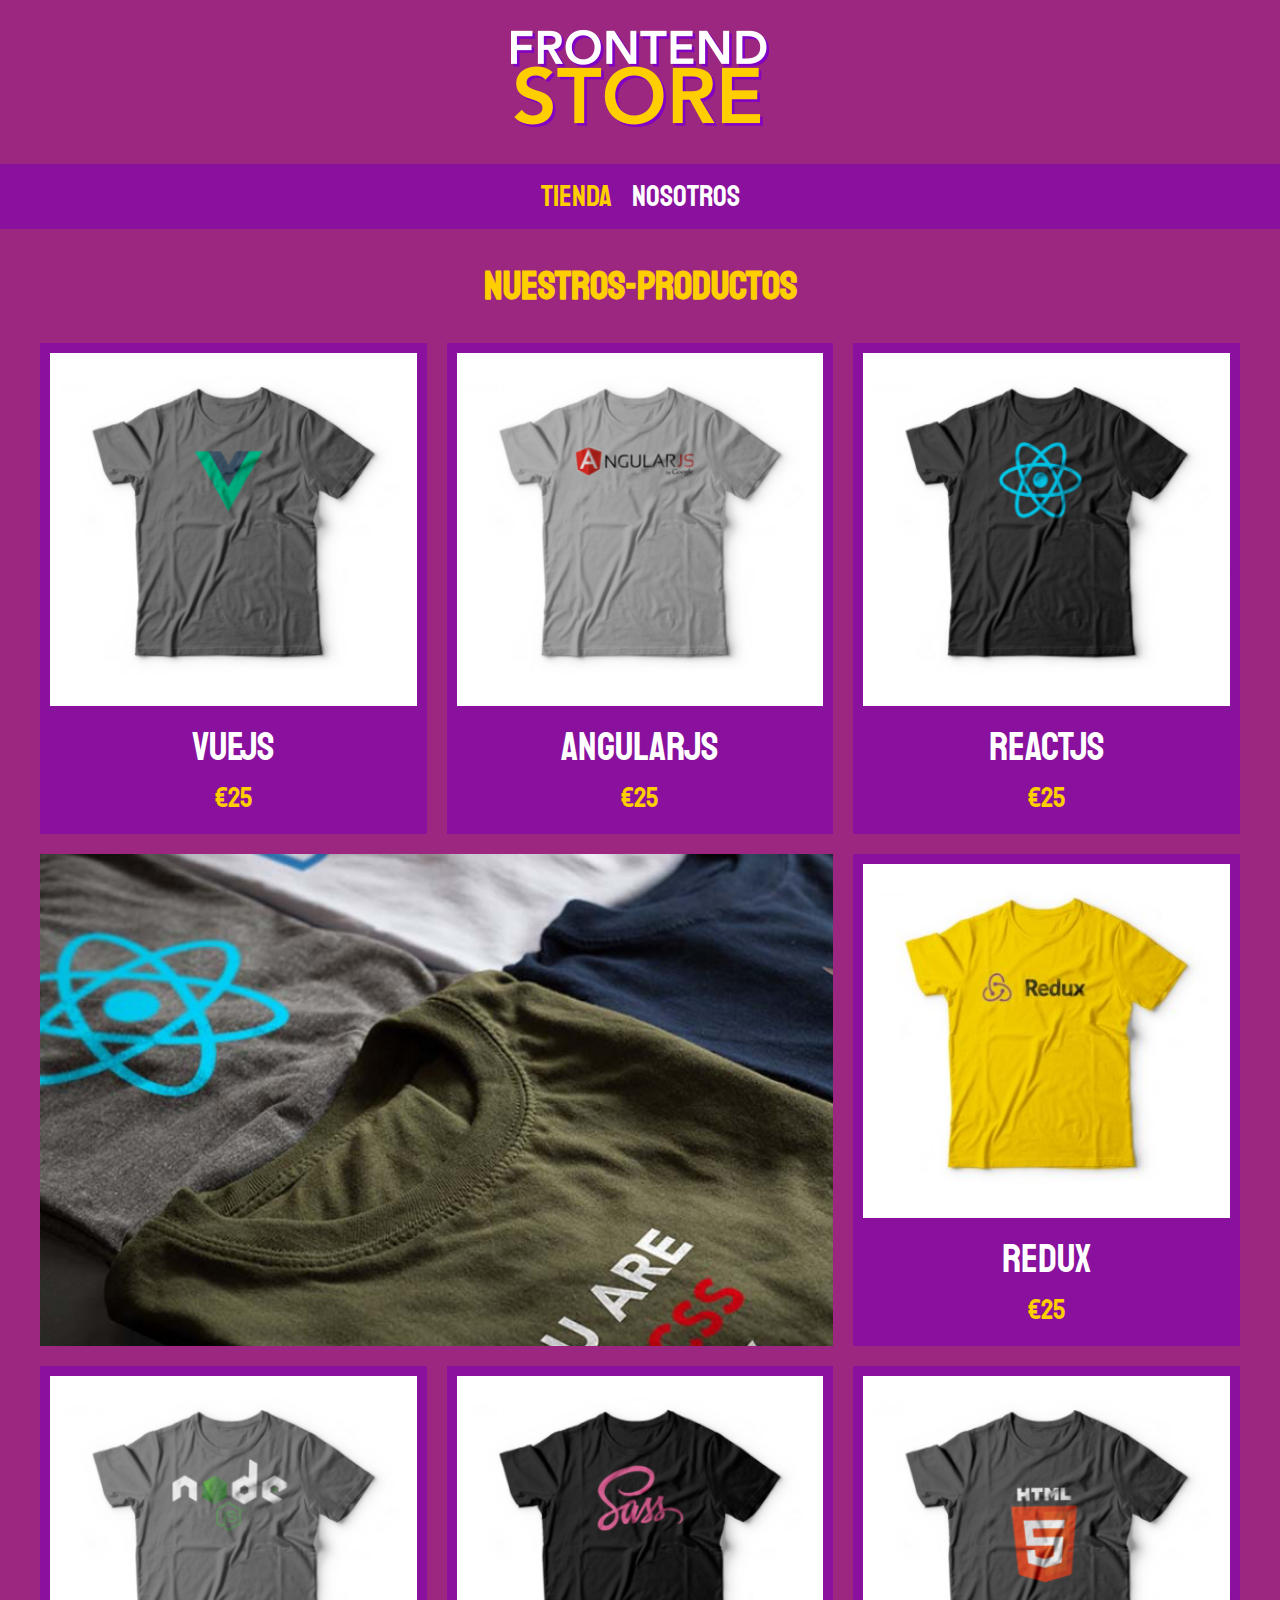
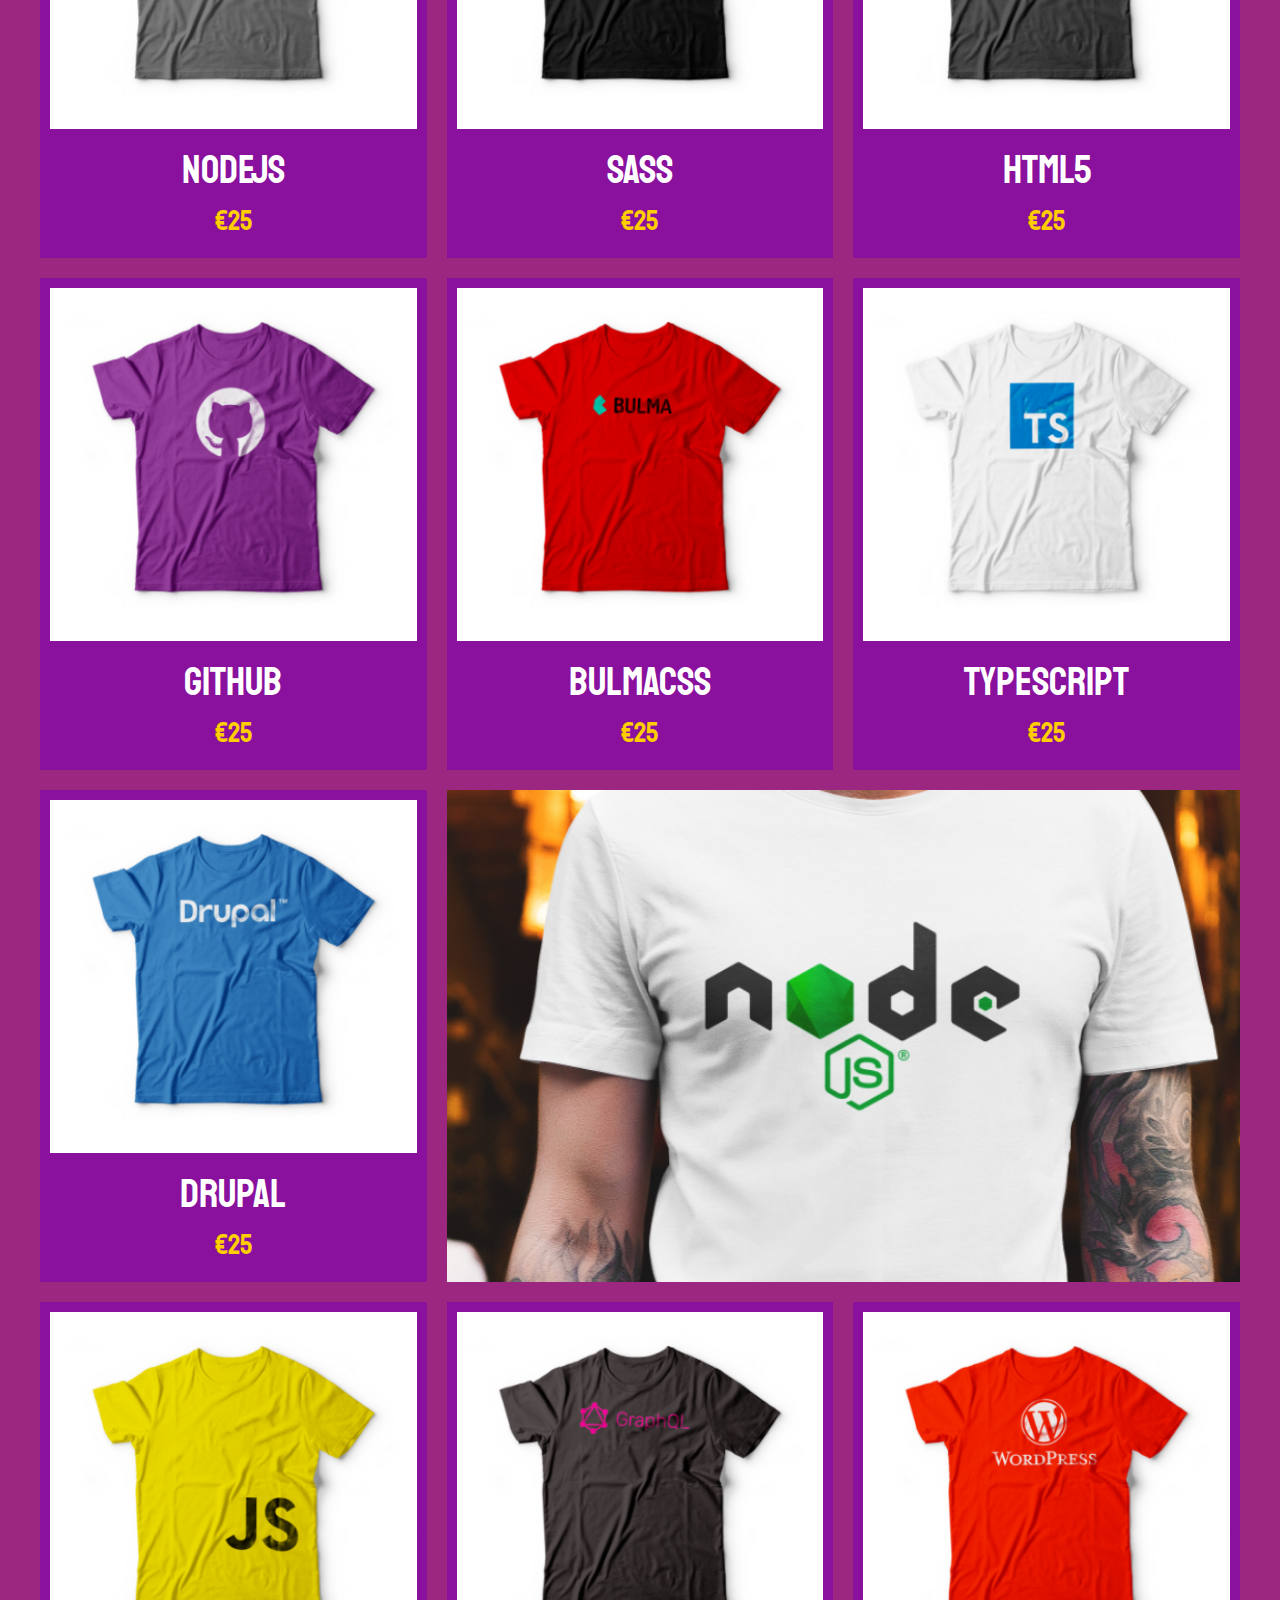
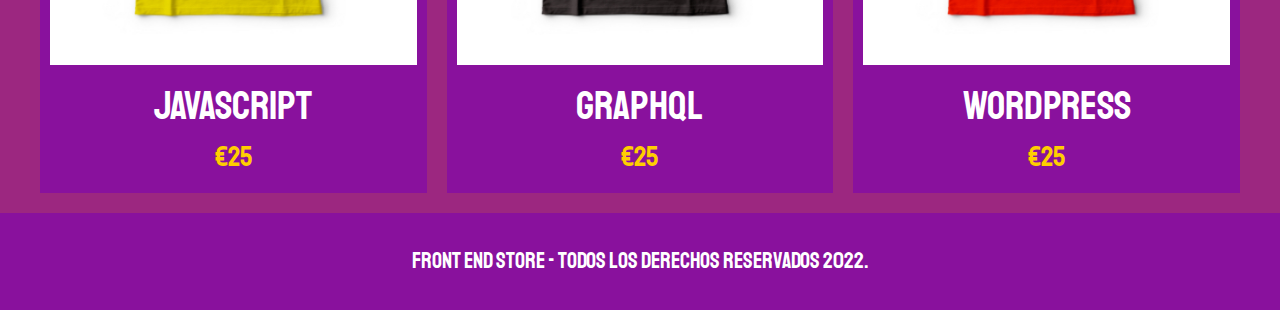
<file: FrontEndStore_inicio/index.html>
<!DOCTYPE html>
<html lang="en">
<head>
    <meta charset="UTF-8">
    <meta name="viewport" content="width=device-width, initial-scale=1.0">
    <title>FrontEnd Store</title>
    <link rel="stylesheet" href="css/normalize.css">
    <link rel="preconnect" href="https://fonts.gstatic.com">
    <link href="https://fonts.googleapis.com/css2?family=Staatliches&display=swap" rel="stylesheet"> 

    <link rel="stylesheet" href="css/style.css">

</head>

<body>                       <!--Aquí va el código de nuestra aplicación--> 

    <header class="header">
            <a href="index.html">  <!-- el LOGOTIPO siempre debe llevarnos a la PAGINA PRINCIPAL -->
                
                    <img class="header__logo" src="img/logo.png" alt="Aquí va Logotipo">  
                     <!-- Los ficheros PNG son una trasnspariencia
                     Si no existe el Logotipo, en su lugar se escribirá el contenido de alt-->                 
            </a>
    </header>

    <nav class="navegacion">   
             <!--Navegación con 2 elementos--><!-- plugin emet me permite añadir varios enlaces apicando a*2-->

        <a class="navegacion__enlace navegacion__enlace--activo" href="index.html">Tienda</a>
             <!--navegacion__enlace--activo ES UN MODIFICADOR Página en la que nos encontramos encendida-->
                                 
        <a class="navegacion__enlace" href="nosotros.html">Nosotros</a>

    </nav>
            <!--HEADER y NAV SON BLOQUES INDEPENDIENTES tienen elementos y modificadores y se puede utilizar Metodología BEM-->

    <main class="contenedor">
        <h1>Nuestros-Productos</h1>


        <div class="grid">

            <div class="producto">    <!--este es el BLOQUE-->
                <a href="producto.html">
                    <img class="producto__imagen" src="img/1.jpg" alt="imagen camisa">
                    <div class="producto__informacion">
                        <p class="producto__nombre">VueJS</p>
                        <p class="producto__precio">€25</p>
                    </div>
                </a>  

            </div>  <!--Fin de la clase producto-->
            <div class="producto">    <!--este es el BLOQUE-->
                <a href="producto.html">
                    <img class="producto__imagen" src="img/2.jpg" alt="imagen camisa">
                    <div class="producto__informacion">
                        <p class="producto__nombre">AngularJS</p>
                        <p class="producto__precio">€25</p>
                    </div>
                </a>   
            </div>  <!--Fin de la clase producto-->

            <div class="producto">    <!--este es el BLOQUE-->
                <a href="producto.html">
                    <img class="producto__imagen" src="img/3.jpg" alt="imagen camisa">
                    <div class="producto__informacion">
                        <p class="producto__nombre">ReactJS</p>
                        <p class="producto__precio">€25</p>
                    </div>
                </a>   
            </div>  <!--Fin de la clase producto-->

            <div class="producto">    <!--este es el BLOQUE-->
                <a href="producto.html">
                    <img class="producto__imagen" src="img/4.jpg" alt="imagen camisa">
                    <div class="producto__informacion">
                        <p class="producto__nombre">Redux</p>
                        <p class="producto__precio">€25</p>
                    </div>
                </a>   
            </div>  <!--Fin de la clase producto-->

            <div class="producto">    <!--este es el BLOQUE-->
                <a href="producto.html">
                    <img class="producto__imagen" src="img/5.jpg" alt="imagen camisa">
                    <div class="producto__informacion">
                        <p class="producto__nombre">NodeJS</p>
                        <p class="producto__precio">€25</p>
                    </div>
                </a>   
            </div>  <!--Fin de la clase producto-->
            <div class="producto">    <!--este es el BLOQUE-->
                <a href="producto.html">
                    <img class="producto__imagen" src="img/6.jpg" alt="imagen camisa">
                    <div class="producto__informacion">
                        <p class="producto__nombre">SASS</p>
                        <p class="producto__precio">€25</p>
                    </div>
                </a>   
            </div>  <!--Fin de la clase producto-->

            <div class="producto">    <!--este es el BLOQUE-->
                <a href="producto.html">
                    <img class="producto__imagen" src="img/7.jpg" alt="imagen camisa">
                    <div class="producto__informacion">
                        <p class="producto__nombre">HTML5</p>
                        <p class="producto__precio">€25</p>
                    </div>
                </a>   
            </div>  <!--Fin de la clase producto-->

            <div class="producto">    <!--este es el BLOQUE-->
                <a href="producto.html">
                    <img class="producto__imagen" src="img/8.jpg" alt="imagen camisa">
                    <div class="producto__informacion">
                        <p class="producto__nombre">Github</p>
                        <p class="producto__precio">€25</p>
                    </div>
                </a>   
            </div>  <!--Fin de la clase producto-->

            <div class="producto">    <!--este es el BLOQUE-->
                <a href="producto.html">
                    <img class="producto__imagen" src="img/9.jpg" alt="imagen camisa">
                    <div class="producto__informacion">
                        <p class="producto__nombre">BulmaCSS</p>
                        <p class="producto__precio">€25</p>
                    </div>
                </a>   
            </div>  <!--Fin de la clase producto-->
 
            <div class="producto">    <!--este es el BLOQUE-->
                <a href="producto.html">
                    <img class="producto__imagen" src="img/10.jpg" alt="imagen camisa">
                    <div class="producto__informacion">
                        <p class="producto__nombre">TypeScript</p>
                        <p class="producto__precio">€25</p>
                    </div>
                </a>   
            </div>  <!--Fin de la clase producto-->

            <div class="producto">    <!--este es el BLOQUE-->
                <a href="producto.html">
                    <img class="producto__imagen" src="img/11.jpg" alt="imagen camisa">
                    <div class="producto__informacion">
                        <p class="producto__nombre">Drupal</p>
                        <p class="producto__precio">€25</p>
                    </div>
                </a>   
            </div>  <!--Fin de la clase producto-->

            <div class="producto">    <!--este es el BLOQUE-->
                <a href="producto.html">
                    <img class="producto__imagen" src="img/12.jpg" alt="imagen camisa">
                    <div class="producto__informacion">
                        <p class="producto__nombre">JavaScript</p>
                        <p class="producto__precio">€25</p>
                    </div>
                </a>   
            </div>  <!--Fin de la clase producto-->

            <div class="producto">    <!--este es el BLOQUE-->
                <a href="producto.html">
                    <img class="producto__imagen" src="img/13.jpg" alt="imagen camisa">
                    <div class="producto__informacion">
                        <p class="producto__nombre">GraphQL</p>
                        <p class="producto__precio">€25</p>
                    </div>
                </a>   
            </div>  <!--Fin de la clase producto-->

            <div class="producto">    <!--este es el BLOQUE-->
                <a href="producto.html">
                    <img class="producto__imagen" src="img/14.jpg" alt="imagen camisa">
                    <div class="producto__informacion">
                        <p class="producto__nombre">WordPress</p>
                        <p class="producto__precio">€25</p>
                    </div>
                </a>   
            </div>  <!--Fin de la clase producto-->

                <div class="grafico grafico--camisas"></div>    <!--Crear MODIFICADORES IMAGEN-->
                <div class="grafico grafico--node"></div>

        </div>  <!--fin de GRID-->


    </main> <!--Fin del contenedor-->


    <footer class="footer">
      <p class="footer__texto">Front End Store - Todos los derechos reservados 2022.</p>
    </footer>

</body>


</html>
</file>
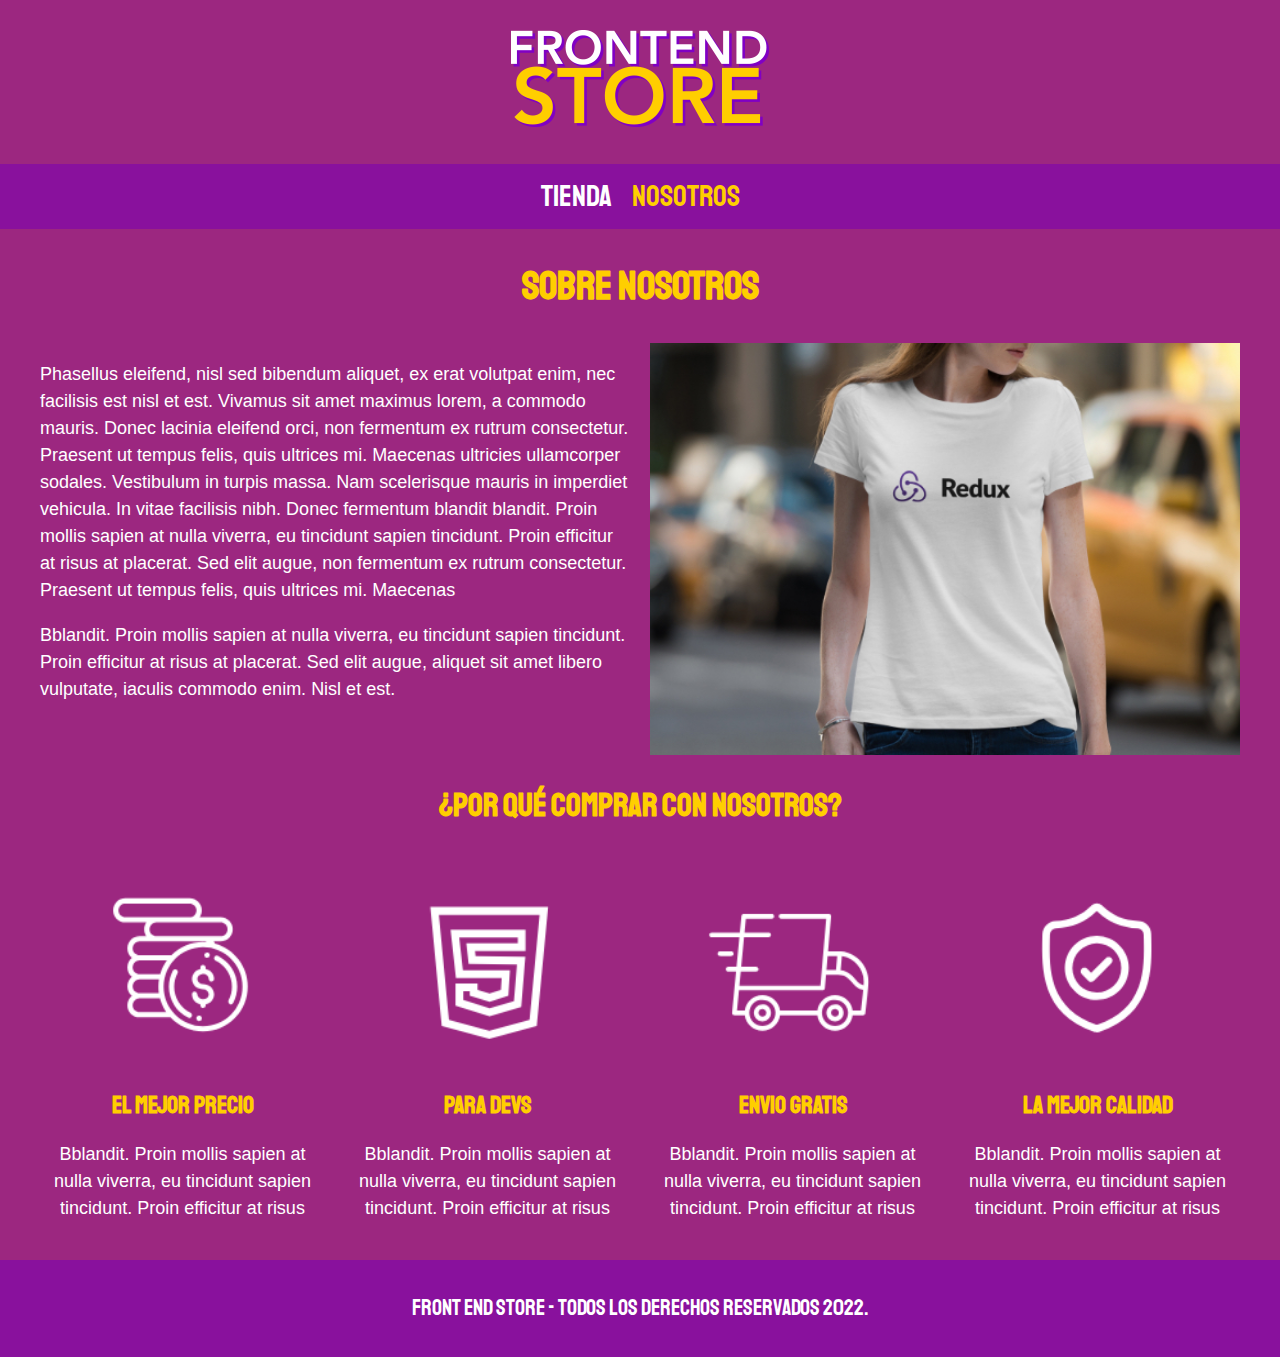
<file: FrontEndStore_inicio/nosotros.html>
<!DOCTYPE html>
<html lang="en">
<head>
    <meta charset="UTF-8">
    <meta name="viewport" content="width=device-width, initial-scale=1.0">
    <title>FrontEnd Store</title>
    <link rel="stylesheet" href="css/normalize.css">
    <link rel="preconnect" href="https://fonts.gstatic.com">
    <link href="https://fonts.googleapis.com/css2?family=Staatliches&display=swap" rel="stylesheet"> 

    <link rel="stylesheet" href="css/style.css">

</head>

<body>                       <!--Aquí va el código de nuestra aplicación--> 

    <header class="header">
            <a href="index.html">  <!-- el LOGOTIPO siempre debe llevarnos a la PAGINA PRINCIPAL -->
                
                    <img class="header__logo" src="img/logo.png" alt="Aquí va Logotipo">  
                     <!-- Los ficheros PNG son una trasnspariencia
                     Si no existe el Logotipo, en su lugar se escribirá el contenido de alt-->            
            </a>
    </header>

    <nav class="navegacion">   
        <a class="navegacion__enlace" href="index.html">Tienda</a>                                                                            
        <a class="navegacion__enlace navegacion__enlace--activo" href="nosotros.html">Nosotros</a>  <!--Activar elemento NOSOTROS-->

    </nav>                   

    <main class="contenedor">
        <h1>Sobre Nosotros</h1>

                <div class="nosotros">  <!--BLOQUE-->

                    <div class="Nosotros__contenido">

                        <p>Phasellus eleifend, nisl sed bibendum aliquet, ex erat volutpat enim, nec facilisis est 
                        nisl et est. Vivamus sit amet maximus lorem, a commodo mauris. Donec lacinia eleifend orci, 
                        non fermentum ex rutrum consectetur. Praesent ut tempus felis, quis ultrices mi. Maecenas 
                        ultricies ullamcorper sodales. Vestibulum in turpis massa. Nam scelerisque mauris in imperdiet 
                        vehicula. In vitae facilisis nibh. Donec fermentum blandit blandit. Proin mollis sapien at nulla
                        viverra, eu tincidunt sapien tincidunt. Proin efficitur at risus at placerat. Sed elit augue, 
                        non fermentum ex rutrum consectetur. Praesent ut tempus felis, quis ultrices mi. Maecenas 
                        </p> 

                        <p>Bblandit. Proin mollis sapien at nulla viverra, eu tincidunt sapien tincidunt. Proin efficitur at
                        risus at placerat. Sed elit augue, aliquet sit amet libero vulputate, iaculis commodo enim. Nisl et est.
                        </p>  

                    </div>

                    <img class="nosotros__imagen" src="img/nosotros.jpg" alt="imagen nosotros">
            
                </div> <!-- Fin BLOQUE de class "nosotros"-->

                         

    </main> <!--Fin de Main-->

        <section CLASS="contenedor comprar">
             <h2 class="comprar__titulo">¿Por qué comprar con nosotros?</h2>
             
                <div class="bloques">
                        <div class="bloque">  <!--INICIO DEFINICION DE BLOQUE-->
                            <img class="bloque__imagen" src="img/icono_1.png" alt="¿Por qué comprar?">
                            <h3 class="bloque__titulo">El Mejor Precio</h3>
                            <p>Bblandit. Proin mollis sapien at nulla viverra, eu tincidunt sapien tincidunt. Proin efficitur at
                                risus</p>
                        </div> <!--FIN DEFINICIÓN DE BLOQUE-->

                        
                        <div class="bloque">  <!--INICIO DEFINICION DE BLOQUE-->
                            <img class="bloque__imagen" src="img/icono_2.png" alt="¿Por qué comprar?">
                            <h3 class="bloque__titulo">Para Devs</h3>
                            <p>Bblandit. Proin mollis sapien at nulla viverra, eu tincidunt sapien tincidunt. Proin efficitur at
                                risus</p>
                        </div> <!--FIN DEFINICIÓN DE BLOQUE-->

                        
                        <div class="bloque">  <!--INICIO DEFINICION DE BLOQUE-->
                            <img class="bloque__imagen" src="img/icono_3.png" alt="¿Por qué comprar?">
                            <h3 class="bloque__titulo">Envio Gratis</h3>
                            <p>Bblandit. Proin mollis sapien at nulla viverra, eu tincidunt sapien tincidunt. Proin efficitur at
                                risus</p>
                        </div> <!--FIN DEFINICIÓN DE BLOQUE-->

                        
                        <div class="bloque">  <!--INICIO DEFINICION DE BLOQUE-->
                            <img class="bloque__imagen" src="img/icono_4.png" alt="¿Por qué comprar?">
                            <h3 class="bloque__titulo">La Mejor Calidad</h3>
                            <p>Bblandit. Proin mollis sapien at nulla viverra, eu tincidunt sapien tincidunt. Proin efficitur at
                                risus</p>
                        </div> <!--FIN DEFINICIÓN DE BLOQUE-->

                </div><!--FIN DEFINICIÓN DE BLOQUES-->


        </section><!--FIN contenedor comprar-->




        <footer class="footer">
            <p class="footer__texto">Front End Store - Todos los derechos reservados 2022.</p>
        </footer>

</body>


</html>
</file>
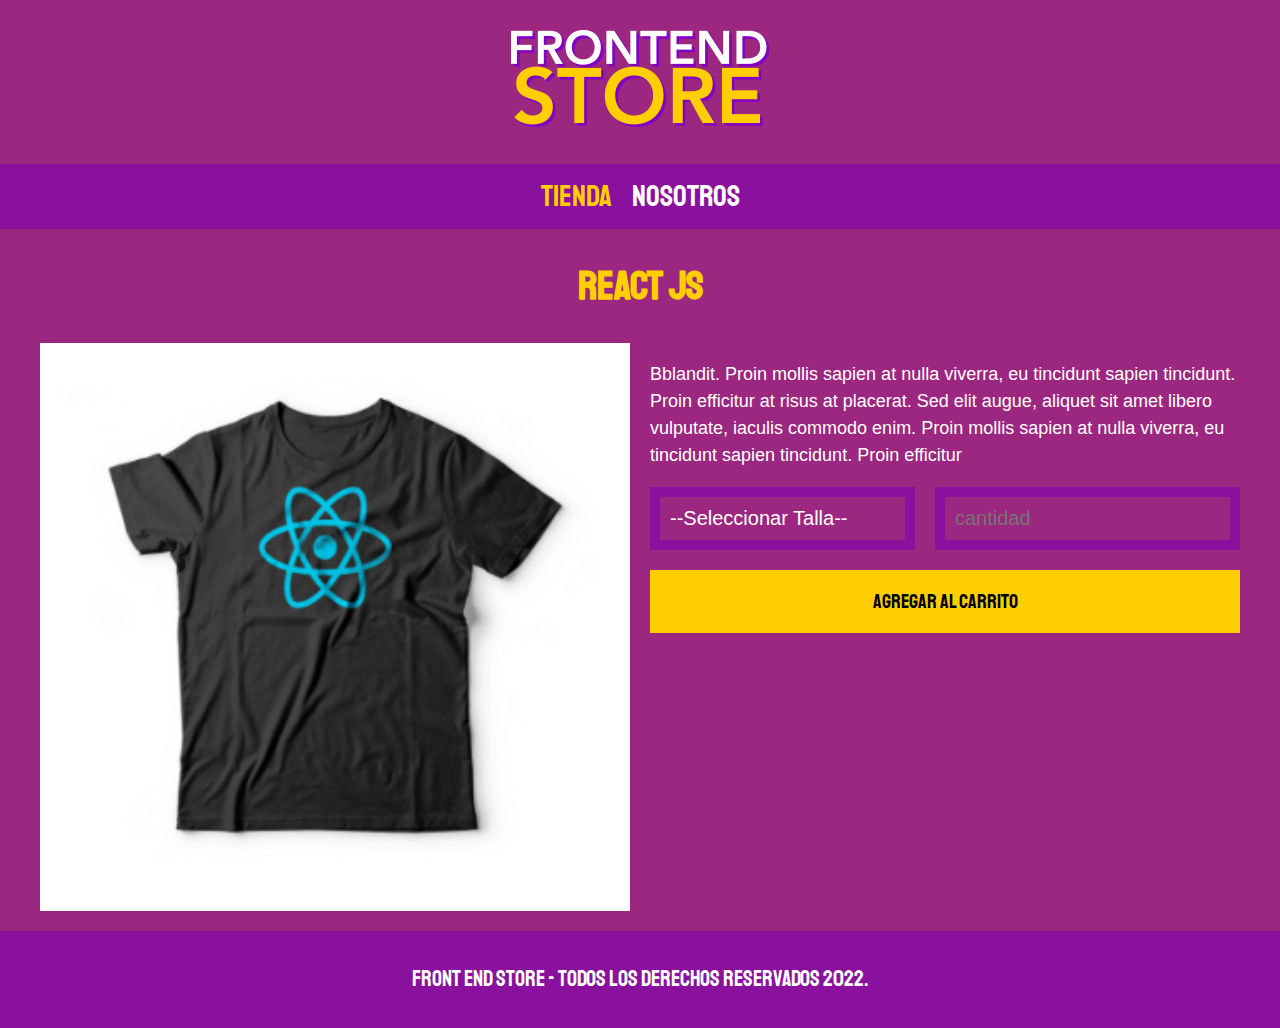
<file: FrontEndStore_inicio/producto.html>
<!DOCTYPE html>
<html lang="en">
<head>
    <meta charset="UTF-8">
    <meta name="viewport" content="width=device-width, initial-scale=1.0">
    <title>FrontEnd Store</title>
    <link rel="stylesheet" href="css/normalize.css">
    <link rel="preconnect" href="https://fonts.gstatic.com">
    <link href="https://fonts.googleapis.com/css2?family=Staatliches&display=swap" rel="stylesheet"> 

    <link rel="stylesheet" href="css/style.css">

</head>

<body>                       <!--Aquí va el código de nuestra aplicación--> 

        <header class="header">
                <a href="index.html">  <!-- el LOGOTIPO siempre debe llevarnos a la PAGINA PRINCIPAL -->
                    
                        <img class="header__logo" src="img/logo.png" alt="Aquí va Logotipo">  
                        <!-- Los ficheros PNG son una trasnspariencia
                        Si no existe el Logotipo, en su lugar se escribirá el contenido de alt-->
                    
                </a>
        </header>

        <nav class="navegacion">   
            <a class="navegacion__enlace navegacion__enlace--activo" href="index.html">Tienda</a>                                                                            
            <a class="navegacion__enlace" href="nosotros.html">Nosotros</a>

        </nav>                   

    
    <main class="contenedor">
        <h1>React JS</h1>

            <div class="camisa">
                <img class="camisa__imagen" src="img/3.jpg" alt="Imagen del producto">

                <div class="camisa__contenido">
                       <p>Bblandit. Proin mollis sapien at nulla viverra, eu tincidunt sapien tincidunt. Proin efficitur at
                       risus at placerat. Sed elit augue, aliquet sit amet libero vulputate, iaculis commodo enim.
                       Proin mollis sapien at nulla viverra, eu tincidunt sapien tincidunt. Proin efficitur</p> 

                       <form class="formulario">
                           <select class="formulario__campo">
                               <option disabled selected>--Seleccionar Talla--</option>    <!--programar campo Talla-->
                                <option>Pequeña</option>
                                <option>Mediana</option>
                                <option>Grande</option>
                           </select>

                           <input class="formulario__campo"  type="number" placeholder="cantidad" min=1>    <!--programar campo Cantidades demandadas-->
                           <input class="formulario__submit" type="submit" value="Agregar al Carrito">

                       </form>

                </div>

            </div>





            



    </main>







            <footer class="footer">
                 <p class="footer__texto">Front End Store - Todos los derechos reservados 2022.</p>
            </footer>

</body>


</html>
</file>
<file: FrontEndStore_inicio/css/style.css>
:root{
    --primario: #9C2780;  /** Definimos paleta de colores **/
    --primarioOscuro: #89119D;
    --secundario: #FFCE00;
    --secundarioOscuro: rgb(233, 287,2);
    --blanco: #FFF;
    --negro: #000;

    --fuentePrincipal: 'Staatliches', cursive; /** Definimos tipo de fuente procedente de GOOGLE FONT**/
    
}

html {
    box-sizing: border-box;       /** Definimos  box sizing de paulIrish para eliminar  el recrecido de las cajas**/
    font-size: 62.5%;              /** Este tamaño de fuente nos permite establecer que 1rem=10Px  **/
  }

  *, *:before, *:after {
    box-sizing: inherit;
  }  

 /** Globales **/
 
 body{

    background-color: var(--primario);
    font-size: 1.6rem;
    line-height: 1.5;    
 }
 
p{                        /** Definir que todos los párrafos sean iguales **/

font-size: 1.8rem;
font-family: Arial, Helvetica, sans-serif;
color: var(--blanco);

}

a{                          /** Quitar la linea de abajo de  todos los enlaces **/
    text-decoration: none;
}

img {                       /** Seleccionar todas las imagens y definir ancho**/
    width: 100%;    
}

.contenedor {

    max-width: 120rem;
    margin: 0 auto;          /** Esta instrucción permite CENTRAR el contenedor */
}

h1, h2, h3 {
    text-align: center;
    color: var(--secundario);
    font-family: var(--fuentePrincipal);

}

h1 {
    font-size: 4rem;  
}

h2 {
     font-size: 3.2rem;  
}

h3 {
     font-size: 2.4rem;       
}

/**header**/

.header {
    display: flex ;
    justify-content: center;
}

.header__logo {
    margin: 3rem 0;
}

/**Footer**/
.footer{
background-color: var(--primarioOscuro);
padding: 1rem 0;
margin-top: 2rem;
}
.footer__texto{
    font-family: var(--fuentePrincipal);
    text-align: center;
    font-size: 2.2rem;

}

/** Navegación**/

.navegacion {     /**ES EL BLOQUE*/
    background-color: var(--primarioOscuro);
    padding: 1rem 0;
    display: flex ;
    justify-content: center;
    gap: 2rem;    /* Separación entre elementos de navegación pero no funciona en Safari*/

}

.navegacion__enlace {     /* eS un ELEMENTO */
    font-family: var(--fuentePrincipal);
    color: var(--blanco);
    font-size: 3rem;
    /*margin-right: 2rem;  Nos permite una separación entre elementos en en todos los navegadores*/

}
/*MANERA ANTIGUA  que valdría en todos los navegadores pero mejor usar la nueva función gap
.navegacion__enlace:last-of-type {
    /**Es un PSEUDOSELECTOR.  Seleccionará siempre el últmo elemento si añadimos más y CENTRARÁ EL CONTENIDO
}margin-right: 0;  **/


.navegacion__enlace--activo,        /* .navegacion__enlace--activo ES EL MODIFICADOR*/
.navegacion__enlace:hover {
    color: var(--secundario);
}

/**Grid**/
.grid {
    display: grid;
    grid-template-columns: repeat(2, 1fr);
       /**column-gap: 2rem;
          row-gap: 2rem; **/
    gap: 2rem;  /**Hace la misma función que las dos instrucciones anteriores**/
}

@media (min-width: 768px) {
    .grid {
      grid-template-columns:  repeat(3, 1fr);
    }
}

/** Productos **/
.producto{
    background-color: var(--primarioOscuro);
    padding: 1rem;
}


.producto__nombre {
    font-size: 4rem;

}
.producto__precio {
    font-size: 2.8rem;
    color: var(--secundario);
}
.producto__nombre, 
.producto__precio {
    font-family: var(--fuentePrincipal);
    margin: 1rem;
    text-align: center;
    line-height: 1.2;
}

/** Gráficos **/
.grafico {
    min-height: 30rem;
    background-repeat: no-repeat; /** No se repita la imagen en la posición**/
    background-size: cover;       /** Que la imagen tome todo su espacio asignado **/
    grid-column: 1 / 3;
}

.grafico--camisas {  
        /** Colocar en la FILA del 2 al 3 del GRID**/
    grid-row: 2 / 3;     
    background-image: url(../img/grafico1.jpg);
}

.grafico--node {
    background-image: url(../img/grafico2.jpg);
    grid-row: 8 / 9;
}

@media (min-width: 768px) {

    .grafico--node {
        grid-row: 5 / 6;
        grid-column:2 / 4;
    
    }
}

/**Nosotros**/

.nosotros {             /**Habilito GRID con 2 filas que luego puedo usar para intercambiar posición elementos **/
         display: grid;                  
         grid-template-rows: repeat(2, auto); 
}         

@media (min-width: 768px) {
    .nosotros {        
        grid-template-columns:  repeat(2, 1fr);
        column-gap: 2rem;    
    } 
}

.nosotros__imagen {
       grid-row: 1 / 2;    /**Pone la imagen a la izquierda si monitor es mayor, por tanto necesita Media  Queri*/
     
}
@media (min-width: 768px) {
    .nosotros__imagen{
        grid-column: 2 / 3;
    }
}

/** BLOQUES **/
.bloques {
    display: grid;
    grid-template-columns: repeat(2, 1fr); 
    gap: 2rem;
}

@media (min-width: 768px) {
    .bloques {
    grid-template-columns: repeat(4, 1fr);  /**Presentar en 4 columnas para dispositivos con un mínimo de 768px **/
    }    
}

.bloque {
    text-align: center;
}


.bloque__titulo {
    margin: 0;        /**quitar margenes al título para acercarlo al icono**/
}



/**NOTA IMPORTANTE: Toddas las tiendas tienen el producto a izquierda y el formulario a la derecha, es un STANDARD **/

/** Página del Producto **/
@media (min-width: 768px) {
        .camisa {
            display: grid;
            grid-template-columns: repeat(2, 1fr);
            column-gap: 2rem;
        }
}

.formulario {
    display: grid;
    grid-template-columns: repeat(2, 1fr);
    gap: 2rem;  

}

.formulario__campo {
    /**border-color: var(--primarioOscuro);
    border-width: 1rem;
    border-style: solid; **/

    border: 1rem solid var(--primarioOscuro);
    background-color: transparent;
    color: var(--blanco);
    font-size: 2rem;
    font-family: Arial, Helvetica, sans-serif;
    padding: 1rem;
    appearance: none;

}

.formulario__submit {         
    background-color: var(--secundario);
    border: none;
    font-size:  2rem;
    font-family: var(--fuentePrincipal);
    padding: 2rem;
    transition: background-color .3s ease;    /**se pueden establecer transiciones de tiempo para todo **/
    /**transition: font-size .3 ease;**/
    grid-column: 1 / 3;

}
/** Cuando se da estilos a un SUBMIT - INPUT pierden siempre la MANITA DEL CURSOR hay que invocarla nuevamente **/

.formulario__submit:hover {
    /**transition: fontsize 2.4rem  HARÁ UNA ANIMACIÓN A LETRA MÁS GRANDE **/
    /**font-size: 2.4rem; **/
    cursor: pointer;
}
</file>
